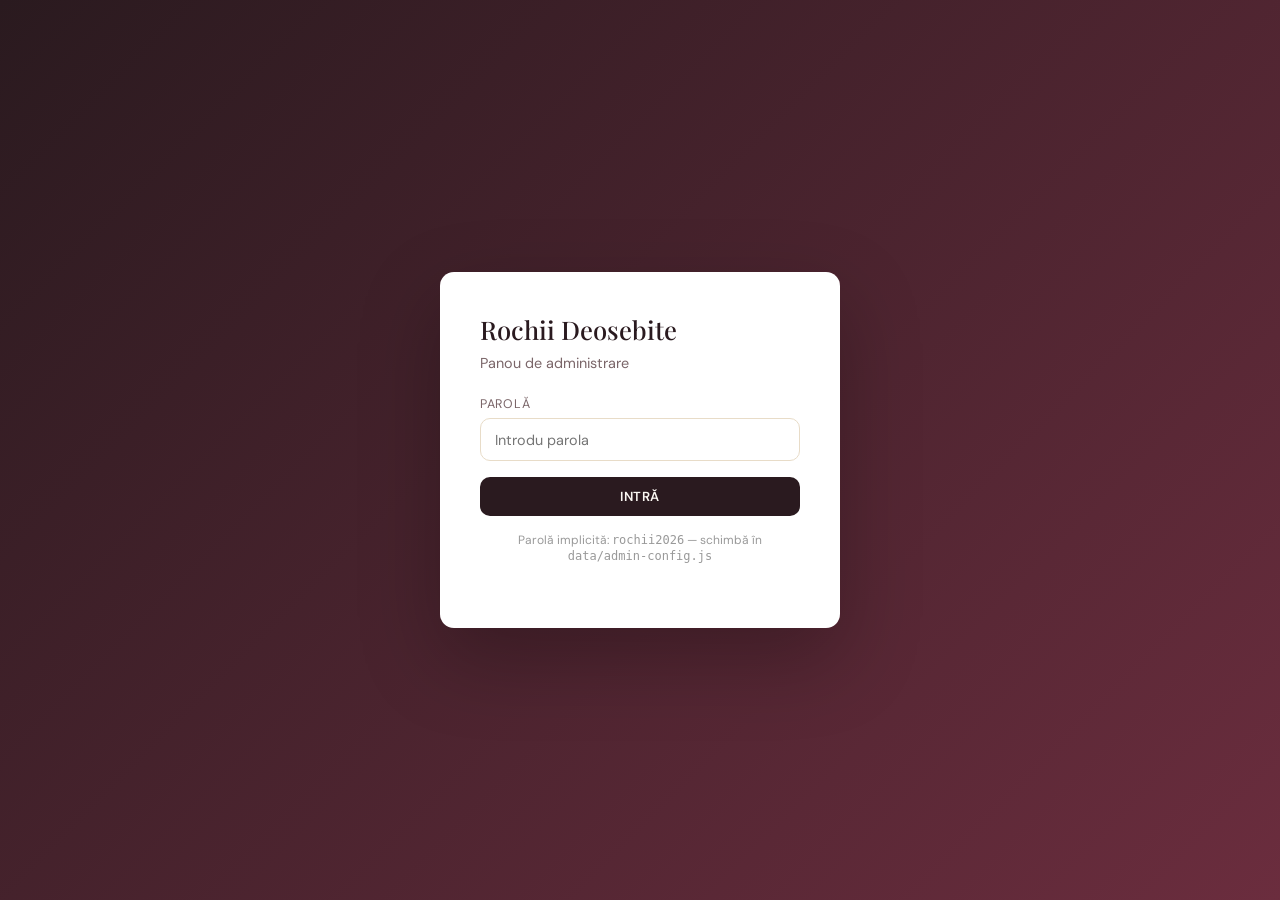
<file: admin.html>
<!DOCTYPE html>
<html lang="ro">
<head>
  <meta charset="UTF-8">
  <meta name="viewport" content="width=device-width, initial-scale=1.0">
  <title>Admin — Rochii Deosebite</title>
  <link rel="preconnect" href="https://fonts.googleapis.com">
  <link href="https://fonts.googleapis.com/css2?family=DM+Sans:wght@400;500;600&family=Playfair+Display:wght@500&display=swap" rel="stylesheet">
  <link rel="stylesheet" href="admin.css">
</head>
<body>

  <div class="login-screen" id="loginScreen">
    <div class="login-card">
      <h1>Rochii Deosebite</h1>
      <p>Panou de administrare</p>
      <form id="loginForm">
        <div class="form-group">
          <label>Parolă</label>
          <input type="password" id="loginPassword" placeholder="Introdu parola" required>
        </div>
        <button type="submit" class="btn btn-primary btn-block">Intră</button>
        <p class="login-error" id="loginError">Parolă incorectă</p>
      </form>
      <p style="margin-top:1rem;font-size:0.75rem;color:#999;text-align:center">
        Parolă implicită: <code>rochii2026</code> — schimbă în <code>data/admin-config.js</code>
      </p>
    </div>
  </div>

  <div class="admin-layout" id="adminLayout">
    <aside class="sidebar">
      <div class="sidebar-logo">
        <h2>Rochii Deosebite</h2>
        <span>Admin Panel</span>
      </div>
      <button class="nav-item active" data-panel="dashboard">📊 Dashboard</button>
      <button class="nav-item" data-panel="products">👗 Produse foto</button>
      <button class="nav-item" data-panel="videos">🎬 Produse video</button>
      <button class="nav-item" data-panel="categories">📁 Categorii</button>
      <button class="nav-item" data-panel="store">⚙️ Setări magazin</button>
      <div class="sidebar-footer">
        <a href="index.html" class="nav-item" style="text-decoration:none">← Vezi site-ul</a>
        <button class="nav-item" id="logoutBtn">Deconectare</button>
      </div>
    </aside>

    <main class="main">

      <!-- Dashboard -->
      <section class="panel active" id="panel-dashboard">
        <div class="panel-header"><h1>Dashboard</h1></div>
        <div class="publish-note">
          <strong>Cum publici modificările pe site:</strong><br>
          1. Apasă <strong>Salvează local</strong> — site-ul se actualizează imediat în acest browser.<br>
          2. Apasă <strong>Exportă JSON</strong> — descarcă <code>products.json</code>.<br>
          3. Înlocuiește fișierul <code>data/products.json</code> în proiect și fă <code>git push</code> — toți vizitatorii vor vedea modificările.
        </div>
        <div class="stats">
          <div class="stat-card"><div class="num" id="statProducts">0</div><div class="label">Produse foto</div></div>
          <div class="stat-card"><div class="num" id="statVideos">0</div><div class="label">Produse video</div></div>
          <div class="stat-card"><div class="num" id="statCategories">0</div><div class="label">Categorii</div></div>
        </div>
        <div style="display:flex;gap:0.75rem;flex-wrap:wrap">
          <button class="btn btn-accent" id="saveLocalBtn">💾 Salvează local</button>
          <button class="btn btn-outline" id="exportBtn">📥 Exportă JSON</button>
          <button class="btn btn-outline" id="importBtn">📤 Importă JSON</button>
          <input type="file" id="importFile" accept=".json" hidden>
          <button class="btn btn-outline" id="resetBtn">🔄 Reset de pe server</button>
        </div>
      </section>

      <!-- Products -->
      <section class="panel" id="panel-products">
        <div class="panel-header">
          <h1>Produse foto</h1>
          <button class="btn btn-accent" id="addProductBtn">+ Adaugă produs</button>
        </div>
        <div class="toolbar">
          <input type="search" id="searchProducts" placeholder="Caută produs...">
          <select id="filterCategory"></select>
        </div>
        <div class="table-wrap">
          <table>
            <thead><tr><th>Foto</th><th>Nume</th><th>Categorie</th><th>Preț</th><th>Mărimi</th><th>Tip</th><th>Acțiuni</th></tr></thead>
            <tbody id="productsTable"></tbody>
          </table>
        </div>
      </section>

      <!-- Videos -->
      <section class="panel" id="panel-videos">
        <div class="panel-header">
          <h1>Produse video</h1>
          <button class="btn btn-accent" id="addVideoBtn">+ Adaugă video</button>
        </div>
        <div class="toolbar">
          <input type="search" id="searchVideos" placeholder="Caută video...">
        </div>
        <div class="table-wrap">
          <table>
            <thead><tr><th>Preview</th><th>Nume</th><th>Categorie</th><th>Preț</th><th>Tip</th><th>Acțiuni</th></tr></thead>
            <tbody id="videosTable"></tbody>
          </table>
        </div>
      </section>

      <!-- Categories -->
      <section class="panel" id="panel-categories">
        <div class="panel-header"><h1>Categorii</h1></div>
        <div class="toolbar">
          <input type="text" id="newCategory" placeholder="Nume categorie nouă" style="flex:1">
          <button class="btn btn-accent" id="addCategoryBtn">+ Adaugă</button>
        </div>
        <div class="cat-list" id="categoriesList"></div>
      </section>

      <!-- Store settings -->
      <section class="panel" id="panel-store">
        <div class="panel-header">
          <h1>Setări magazin</h1>
          <button class="btn btn-accent" id="saveStoreBtn">Salvează</button>
        </div>
        <div style="max-width:600px">
          <div class="form-row">
            <div class="form-group"><label>Nume magazin</label><input id="storeName"></div>
            <div class="form-group"><label>Slogan</label><input id="storeTagline"></div>
          </div>
          <div class="form-group"><label>URL site</label><input id="storeSiteUrl"></div>
          <div class="form-row">
            <div class="form-group"><label>Instagram</label><input id="storeInstagram"></div>
            <div class="form-group"><label>Telefon</label><input id="storePhone"></div>
          </div>
          <div class="form-group"><label>Adresă</label><input id="storeAddress"></div>
          <div class="form-row">
            <div class="form-group"><label>Oraș</label><input id="storeCity"></div>
            <div class="form-group"><label>Urmăritori</label><input id="storeFollowers"></div>
            <div class="form-group"><label>Postări</label><input id="storePosts"></div>
          </div>
        </div>
      </section>

    </main>
  </div>

  <!-- Product modal -->
  <div class="modal-overlay" id="modalOverlay">
    <div class="modal">
      <h2 id="modalTitle">Adaugă produs</h2>
      <form id="productForm">
        <div class="form-row">
          <div class="form-group"><label>ID (slug)</label><input id="formId" placeholder="rochie-roz-aripici"></div>
          <div class="form-group"><label>Categorie</label><select id="formCategory"></select></div>
        </div>
        <div class="form-group"><label>Nume produs</label><input id="formName" required></div>
        <div class="form-row">
          <div class="form-group"><label>Preț (MDL)</label><input type="number" id="formPrice" min="0" required></div>
          <div class="form-group"><label>Mărimi</label><input id="formSizes" placeholder="36–44"></div>
        </div>
        <div class="form-group"><label>Descriere</label><textarea id="formDescription"></textarea></div>
        <div class="form-group">
          <label>Cale imagine (ex: assets/products/rochie.jpg)</label>
          <input id="formImage" placeholder="assets/products/nume.jpg" required>
          <div class="image-upload-row">
            <div>
              <input type="file" id="imageFile" accept="image/*">
              <p style="font-size:0.75rem;color:var(--muted);margin-top:0.3rem">Încarcă foto → pune fișierul în assets/products/ pe GitHub</p>
            </div>
            <img id="imagePreview" class="image-preview" alt="">
          </div>
        </div>
        <div class="form-group" id="photoBadgeField">
          <label>Badge (etichetă)</label>
          <input id="formBadge" placeholder="În stoc, Nou, Popular...">
        </div>
        <div id="videoFields" style="display:none">
          <div class="form-group"><label>Cale video (ex: assets/videos/runway.mp4)</label><input id="formVideo" placeholder="assets/videos/nume.mp4"></div>
        </div>
        <div class="form-group"><label>Link Instagram</label><input id="formInstagram" placeholder="https://www.instagram.com/..."></div>
        <div class="modal-actions">
          <button type="button" class="btn btn-outline" id="cancelModalBtn">Anulează</button>
          <button type="submit" class="btn btn-accent">Salvează produs</button>
        </div>
      </form>
    </div>
  </div>

  <div class="toast" id="toast"></div>

  <script src="data/admin-config.js"></script>
  <script src="js/catalog.js"></script>
  <script src="admin.js"></script>
</body>
</html>
</file>
<file: admin.css>
:root {
  --bg: #f4f1ec;
  --sidebar: #2a1a1f;
  --card: #ffffff;
  --accent: #6b2d3e;
  --accent-hover: #8a3a50;
  --text: #3d2b2f;
  --muted: #7a6568;
  --border: #e8dcc8;
  --danger: #c0392b;
  --success: #27ae60;
  --radius: 14px;
}

* { box-sizing: border-box; margin: 0; padding: 0; }
body {
  font-family: 'DM Sans', system-ui, sans-serif;
  background: var(--bg);
  color: var(--text);
  min-height: 100vh;
}

h1, h2, h3 { font-family: 'Playfair Display', Georgia, serif; font-weight: 500; }
button, input, select, textarea { font-family: inherit; font-size: 0.9rem; }
a { color: var(--accent); }

/* Login */
.login-screen {
  min-height: 100vh;
  display: flex;
  align-items: center;
  justify-content: center;
  padding: 2rem;
  background: linear-gradient(135deg, #2a1a1f 0%, #6b2d3e 100%);
}

.login-card {
  background: var(--card);
  padding: 2.5rem;
  border-radius: var(--radius);
  width: 100%;
  max-width: 400px;
  box-shadow: 0 30px 80px rgba(0,0,0,0.25);
}

.login-card h1 { font-size: 1.6rem; margin-bottom: 0.5rem; color: var(--sidebar); }
.login-card p { color: var(--muted); margin-bottom: 1.5rem; font-size: 0.9rem; }

.form-group { margin-bottom: 1rem; }
.form-group label {
  display: block;
  font-size: 0.78rem;
  letter-spacing: 0.06em;
  text-transform: uppercase;
  color: var(--muted);
  margin-bottom: 0.4rem;
}

.form-group input,
.form-group select,
.form-group textarea {
  width: 100%;
  padding: 0.7rem 0.9rem;
  border: 1.5px solid var(--border);
  border-radius: 10px;
  background: #fff;
  transition: border-color 0.2s;
}

.form-group input:focus,
.form-group select:focus,
.form-group textarea:focus {
  outline: none;
  border-color: var(--accent);
}

.form-group textarea { min-height: 90px; resize: vertical; }

.form-row { display: grid; grid-template-columns: 1fr 1fr; gap: 1rem; }

.btn {
  display: inline-flex;
  align-items: center;
  justify-content: center;
  gap: 0.4rem;
  padding: 0.7rem 1.2rem;
  border: none;
  border-radius: 10px;
  font-size: 0.82rem;
  font-weight: 600;
  letter-spacing: 0.04em;
  text-transform: uppercase;
  cursor: pointer;
  transition: all 0.2s;
}

.btn-primary { background: var(--sidebar); color: #faf7f2; }
.btn-primary:hover { background: var(--accent); }
.btn-accent { background: var(--accent); color: #fff; }
.btn-accent:hover { background: var(--accent-hover); }
.btn-outline { background: transparent; border: 1.5px solid var(--border); color: var(--text); }
.btn-outline:hover { border-color: var(--accent); color: var(--accent); }
.btn-danger { background: var(--danger); color: #fff; }
.btn-danger:hover { opacity: 0.9; }
.btn-sm { padding: 0.45rem 0.8rem; font-size: 0.72rem; }
.btn-block { width: 100%; }

.login-error {
  color: var(--danger);
  font-size: 0.85rem;
  margin-top: 0.75rem;
  display: none;
}

/* Layout */
.admin-layout { display: none; min-height: 100vh; }
.admin-layout.active { display: flex; }

.sidebar {
  width: 260px;
  background: var(--sidebar);
  color: #faf7f2;
  padding: 1.5rem 0;
  flex-shrink: 0;
  display: flex;
  flex-direction: column;
}

.sidebar-logo {
  padding: 0 1.5rem 1.5rem;
  border-bottom: 1px solid rgba(255,255,255,0.1);
  margin-bottom: 1rem;
}

.sidebar-logo h2 { font-size: 1.2rem; }
.sidebar-logo span { font-size: 0.72rem; opacity: 0.6; letter-spacing: 0.1em; text-transform: uppercase; }

.nav-item {
  display: flex;
  align-items: center;
  gap: 0.75rem;
  padding: 0.85rem 1.5rem;
  color: rgba(250,247,242,0.7);
  cursor: pointer;
  border: none;
  background: none;
  width: 100%;
  text-align: left;
  font-size: 0.88rem;
  transition: all 0.2s;
}

.nav-item:hover, .nav-item.active {
  background: rgba(255,255,255,0.08);
  color: #fff;
}

.nav-item.active { border-left: 3px solid #c4a574; }

.sidebar-footer {
  margin-top: auto;
  padding: 1rem 1.5rem;
  border-top: 1px solid rgba(255,255,255,0.1);
}

.main {
  flex: 1;
  padding: 2rem;
  overflow-y: auto;
}

.panel { display: none; }
.panel.active { display: block; }

.panel-header {
  display: flex;
  justify-content: space-between;
  align-items: center;
  margin-bottom: 1.5rem;
  flex-wrap: wrap;
  gap: 1rem;
}

.panel-header h1 { font-size: 1.8rem; }

.toolbar {
  display: flex;
  gap: 0.75rem;
  flex-wrap: wrap;
  margin-bottom: 1.25rem;
}

.toolbar input,
.toolbar select {
  padding: 0.6rem 0.9rem;
  border: 1.5px solid var(--border);
  border-radius: 10px;
  background: #fff;
}

.toolbar input { flex: 1; min-width: 200px; }

.stats {
  display: grid;
  grid-template-columns: repeat(auto-fill, minmax(160px, 1fr));
  gap: 1rem;
  margin-bottom: 2rem;
}

.stat-card {
  background: var(--card);
  padding: 1.25rem;
  border-radius: var(--radius);
  box-shadow: 0 4px 20px rgba(42,26,31,0.06);
}

.stat-card .num {
  font-family: 'Playfair Display', serif;
  font-size: 2rem;
  color: var(--accent);
}

.stat-card .label { font-size: 0.78rem; color: var(--muted); text-transform: uppercase; letter-spacing: 0.06em; }

/* Table */
.table-wrap {
  background: var(--card);
  border-radius: var(--radius);
  overflow: hidden;
  box-shadow: 0 4px 20px rgba(42,26,31,0.06);
}

table { width: 100%; border-collapse: collapse; }
th, td { padding: 0.85rem 1rem; text-align: left; border-bottom: 1px solid var(--border); }
th { font-size: 0.72rem; text-transform: uppercase; letter-spacing: 0.08em; color: var(--muted); background: #faf7f2; }
tr:last-child td { border-bottom: none; }
tr:hover td { background: rgba(107,45,62,0.03); }

.product-thumb {
  width: 48px;
  height: 60px;
  object-fit: cover;
  border-radius: 8px;
}

.badge-type {
  font-size: 0.68rem;
  padding: 0.2rem 0.55rem;
  border-radius: 50px;
  background: var(--border);
  text-transform: uppercase;
  letter-spacing: 0.05em;
}

.badge-type.video { background: #2a1a1f; color: #fff; }

.actions { display: flex; gap: 0.4rem; }

/* Categories */
.cat-list { display: flex; flex-direction: column; gap: 0.75rem; max-width: 500px; }

.cat-item {
  display: flex;
  align-items: center;
  gap: 0.75rem;
  background: var(--card);
  padding: 0.85rem 1rem;
  border-radius: 10px;
  box-shadow: 0 2px 10px rgba(42,26,31,0.05);
}

.cat-item input { flex: 1; border: 1.5px solid var(--border); border-radius: 8px; padding: 0.5rem 0.75rem; }

/* Modal */
.modal-overlay {
  position: fixed;
  inset: 0;
  background: rgba(42,26,31,0.6);
  backdrop-filter: blur(4px);
  display: none;
  align-items: center;
  justify-content: center;
  z-index: 100;
  padding: 1.5rem;
}

.modal-overlay.active { display: flex; }

.modal {
  background: var(--card);
  border-radius: var(--radius);
  width: 100%;
  max-width: 640px;
  max-height: 90vh;
  overflow-y: auto;
  padding: 2rem;
}

.modal h2 { margin-bottom: 1.5rem; font-size: 1.4rem; }

.modal-actions {
  display: flex;
  gap: 0.75rem;
  justify-content: flex-end;
  margin-top: 1.5rem;
  padding-top: 1rem;
  border-top: 1px solid var(--border);
}

.image-preview {
  width: 120px;
  height: 150px;
  object-fit: cover;
  border-radius: 10px;
  border: 1.5px solid var(--border);
  margin-top: 0.5rem;
}

.image-upload-row {
  display: flex;
  gap: 1rem;
  align-items: flex-start;
  margin-top: 0.5rem;
}

.toast {
  position: fixed;
  bottom: 1.5rem;
  right: 1.5rem;
  background: var(--sidebar);
  color: #fff;
  padding: 0.85rem 1.5rem;
  border-radius: 10px;
  font-size: 0.88rem;
  z-index: 200;
  transform: translateY(100px);
  opacity: 0;
  transition: all 0.3s;
}

.toast.show { transform: translateY(0); opacity: 1; }

.publish-note {
  background: #fff8e6;
  border: 1.5px solid #f0d78c;
  border-radius: 10px;
  padding: 1rem 1.25rem;
  font-size: 0.88rem;
  margin-bottom: 1.5rem;
  line-height: 1.5;
}

@media (max-width: 900px) {
  .admin-layout.active { flex-direction: column; }
  .sidebar { width: 100%; flex-direction: row; flex-wrap: wrap; padding: 1rem; }
  .sidebar-logo { width: 100%; }
  .nav-item { width: auto; padding: 0.6rem 1rem; }
  .form-row { grid-template-columns: 1fr; }
  .table-wrap { overflow-x: auto; }
}
</file>
